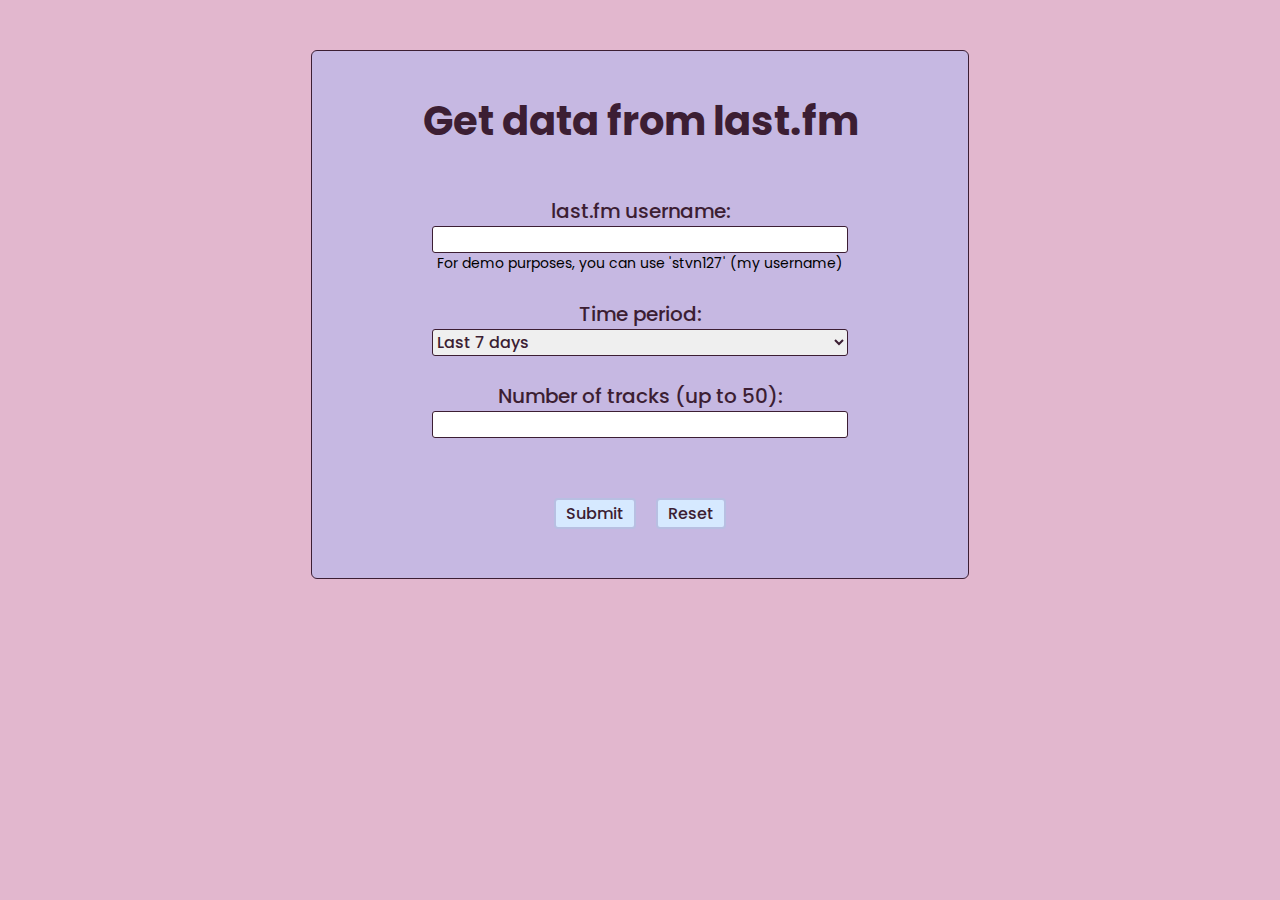
<file: templates/index.html>
<!DOCTYPE html>
<html lang="en" dir="ltr">

<head>
    <title>last.fm to Spotify tool</title>
    <meta http-equiv="Content-Type" content="text/html"; charset="utf-8"/>
    <meta name="viewport" content="width=device-width, initial-scale=1"/>
    <link rel="stylesheet" type="text/css" href="../static/style.css">
    <link rel="stylesheet" href="https://fonts.googleapis.com/icon?family=Material+Icons">
    <link rel="icon" href="../static/favicon.jpeg">
</head>

<body>
    <div class="user-input">
        <form method="POST" action="{{ url_for('lastfm_bp.submit_lastfm') }}">
            <h2 id="form-header">Get data from last.fm</h2>
            <div class="form-input">
                <label for="username">last.fm username:</label>
                <input type="text" id="username" name="username">
                <p>For demo purposes, you can use 'stvn127' (my username)</p>
                <label for="time-period">Time period:</label>
                <select name="time-period" id="time-period">
                    <option value="7day">Last 7 days</option>
                    <option value="1month">Last 30 days</option>
                    <option value="3month">Last 90 days</option>
                    <option value="6month">Last 180 days</option>
                    <option value="12month">Last 365 days</option>
                    <option value="overall">All-time</option>
                </select>
                <label for="tracks">Number of tracks (up to 50):</label>
                <input type="number" id="tracks" name="tracks">
            </div>
            <div class="buttons">
                <input type="submit" name="submit" value="Submit">
                <input type="reset" name="reset" value="Reset">
            </div>
        </form>
    </div>
</body>

</html>
</file>
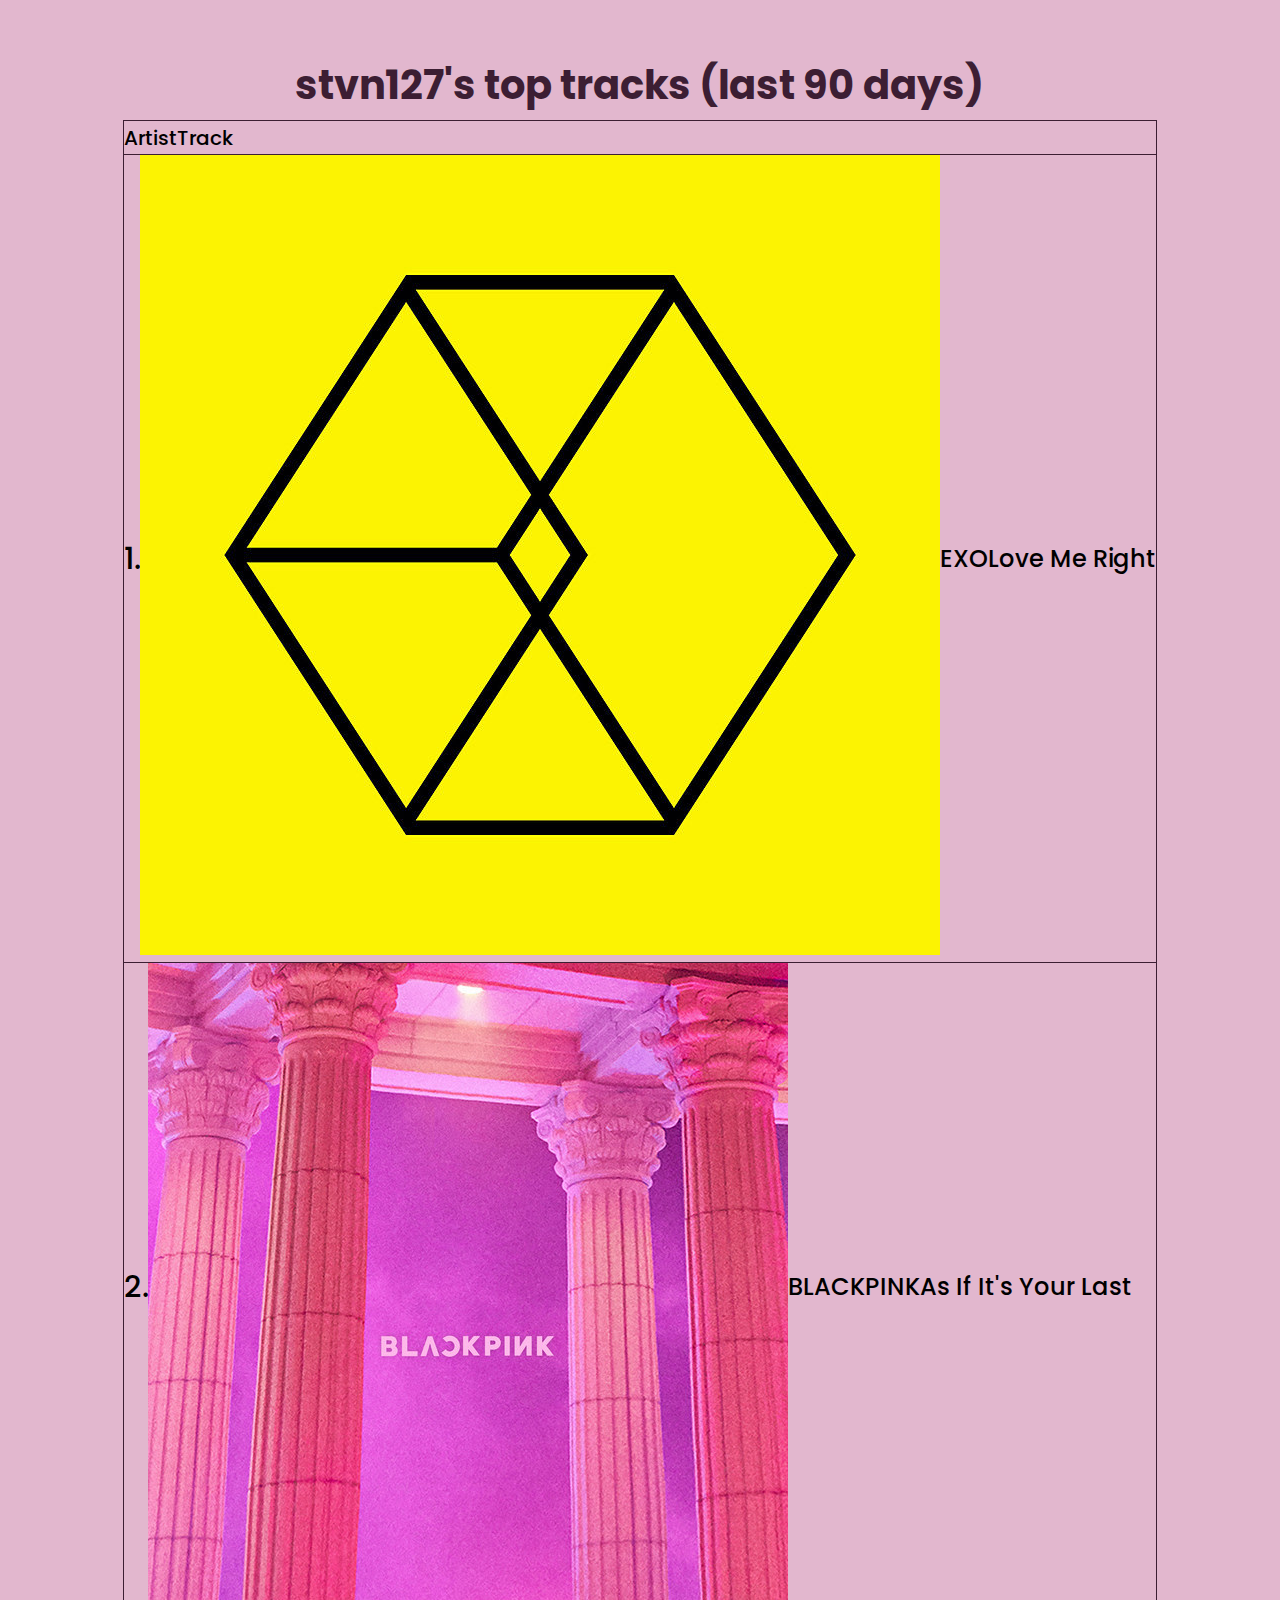
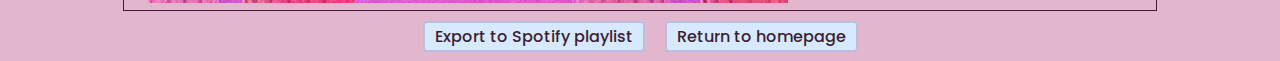
<file: templates/display-data.html>
<!DOCTYPE html>
<html lang="en" dir="ltr">

<head>
    <title>last.fm to Spotify tool | Top tracks</title>
    <meta http-equiv="Content-Type" content="text/html"; charset="utf-8"/>
    <meta name="viewport" content="width=device-width, initial-scale=1"/>
    <link rel="stylesheet" type="text/css" href="../static/style.css">
    <link rel="stylesheet" href="https://fonts.googleapis.com/icon?family=Material+Icons">
    <link rel="icon" href="../images/favicon.png">
</head>

<body>
    <div class="heading">
        <!--find a way to customise this depending on the user input-->
        <h2 id="message">stvn127's top tracks (last 90 days)</p>  
    </div>
    <div class="data-container">
        <!--run a for loop based on the number of tracks to display-->
        <!--add a div for each track-->
        <div class="data-heading">
            <div id="number"><span> </span></div>
            <div id="artist-name"><span>Artist</span></div>
            <div id="track-name"><span>Track</span></div>
        </div>
        <div class="track">
            <div id="number"><p>1.</p></div>
            <div id="track-photo"><img src="../images/exo_test.jpg"></div>
            <div id="artist-name"><span>EXO</span></div>
            <div id="track-name"><span>Love Me Right</span></div>
        </div>
        <div class="track">
            <div id="number"><p>2.</p></div>
            <div id="track-photo"><img src="../images/bp_test.jpg"></div>
            <div id="artist-name"><span>BLACKPINK</span></div>
            <div id="track-name"><span>As If It's Your Last</span></div>
        </div>
    </div>
    <div class="buttons">
        <button id="export"><span>Export to Spotify playlist</span></button>
        <!-- may need to edit the <a> once flask has been implemented-->
        <a href="index.html">
            <button id="home"><span>Return to homepage</span></button>
        </a>
    </div>
    
</body>

</html>
</file>
<file: static/style.css>
@import url('https://fonts.googleapis.com/css2?family=Poppins:wght@400;500;600;700&display=swap');
*{
    margin: 0;
    padding: 0;
    box-sizing: border-box;
    font-family: 'Poppins', sans-serif;
}

body {
    background-color: #e2b7ce;
    display: flex;
    flex-direction: column;
    justify-content: center;
    align-items: center;
}
.heading {
    display: flex;
    justify-content: center;
    align-items: center;
    width: 100%;
    height: 120px;
    padding: 50px 50px 0px 50px;
}
.heading h2, .user-input h2 {
    font-size: 40px;
    color: #3c1e33;
    text-align: center;
}
/* for the pages with user input */
.user-input {
    box-sizing: content-box;
    align-items: center;
    justify-content: center;
    background: #c6b8e2;
    position: relative;
    width: 35em;
    padding: 2.5em 3em;
    top: 50px;
    border: 1px solid #3c1e33;
    border-radius: 6px  
}
.form-input {
    display:flex;
    width: 100%;
    align-items: center;
    justify-content: center;
    flex-direction: column;
    padding: 20px 20px 50px 20px;
}
.form-input label {
    font-size: 20px;
    font-weight: 500;
    margin: 25px 0 0 0;
    color: #3c1e33;
}
.form-input p {
    font-size: 14px;
}
input[type=text], textarea {
    width: 80%;
    font-size: 16px;
    font-weight: 500;
    border: 1px solid #3c1e33;
    border-radius: 3px;
    color: #3c1e33;
    padding: 0 4px 0 4px;
}
input[type=number] {
    width: 80%;
    font-size: 16px;
    font-weight: 500;
    border: 1px solid #3c1e33;
    border-radius: 3px;
    color: #3c1e33;
    padding: 0 4px 0 4px;
}
.file-upload {
    align-items: center;
    justify-content: space-between;
    display: flex;
    flex-direction: row;
    width: 80%;
}
input[type=file] {
    width: 100%;
    translate: 26%;
    font-size: 14px;
    font-weight: 500;
    border-radius: 3px;
    color: #3c1e33;
    padding: 5px 4px 0 4px;
}
select {
    width: 80%;
    font-size: 16px;
    font-weight: 500;
    border: 1px solid #3c1e33;
    border-radius: 3px;
    color: #3c1e33;
}
select option {
    font-weight: 500;
}
textarea {
    resize: none;
}
.error-message {
    margin-top: 10px;
    color: #e00;
}
/* for the buttons at the bottom of the page */
.buttons {
    display: flex;
    flex-direction: row;
    justify-content: center;
    align-items: center;
    text-align: center;
    width: 100%;
    height: 50px;
}
.buttons button, .buttons input {
    margin: 0 10px 0 10px;
    padding: 1px 10px;
    font-size: 16px;
    font-weight: 500;
    color: #3c1e33;
    border: 2px solid #b8bfe2;
    background-color: #d6e9ff;
    cursor: pointer;
    border-radius: 4px;
}
.buttons button:hover, .buttons input:hover{
    background-color: #52316b;
    border: 1px solid #3c1e33;
    color: #d6e9ff;
    font-weight: 450;
}
/* for displaying the embedded playlist */
.playlist {
    width: 85%;
    align-items: center;
    display: flex;
    justify-content: center;
    align-items: center;
    text-align: center;
    width: 85%;
    height: 800px;
    padding: 20px 20px 50px 20px;
}
.playlist iframe {
    border-radius: 6px;
    width:100%; 
    height:100%; 
}
/* for displaying the results */
#data-container {
    display: grid;
    position: relative;
    flex-direction: column;
    align-items: center;
    width: 85%;
    margin: 20px 0 30px 0;
    background: #c6b8e2;
}
.track, .data-heading {
    position: relative;
    width: 100%;
    display: flex;
    flex-direction: row;
    border: 1px solid #3c1e33;
    align-items: center;
}
.data-heading {
    height: 35px;
}
.data-heading span {
    font-size: 20px;
    font-weight: 500;
}
.data-heading .number {
    width: 150px;
    text-align: center;
}
.data-heading .artist-name {
    width: calc((100% - 150px) * 0.35);
    padding: 2px 0 0 30px;
}
.data-heading .track-name {
    width: calc((100% - 150px) * 0.55);
    padding: 2px 0 0 20px;
}
.data-heading .playcount {
    width: calc((100% - 150px) * 0.1);
    min-width: 130px;
    padding: 2px 0 0 0;
}
.track {
    min-height: 75px;
    border-top: none;
}
.track div {
    position: relative;
    text-align: left;
}
.track .number {
    width: 75px;
    text-align: center;
}
.track .track-photo {
    width: 75px;
    padding-left: 4px;
    padding-top: 8px;
    justify-content: center;
    align-items: center;
}
.track .artist-name {
    width: calc((100% - 150px) * 0.35);
    padding-left: 30px;
}
.track .track-name {
    width: calc((100% - 150px) * 0.55);
    padding-left: 20px;
}
.track .playcount {
    width: calc((100% - 150px) * 0.1);
    min-width: 130px;
}
.track p {
    font-size: 30px;
    font-weight: 500;
}
.track span {
    font-size: 24px;
    font-weight: 500;
}
.track img {
    max-height: 100%;
    max-width: 100%;
}
</file>
